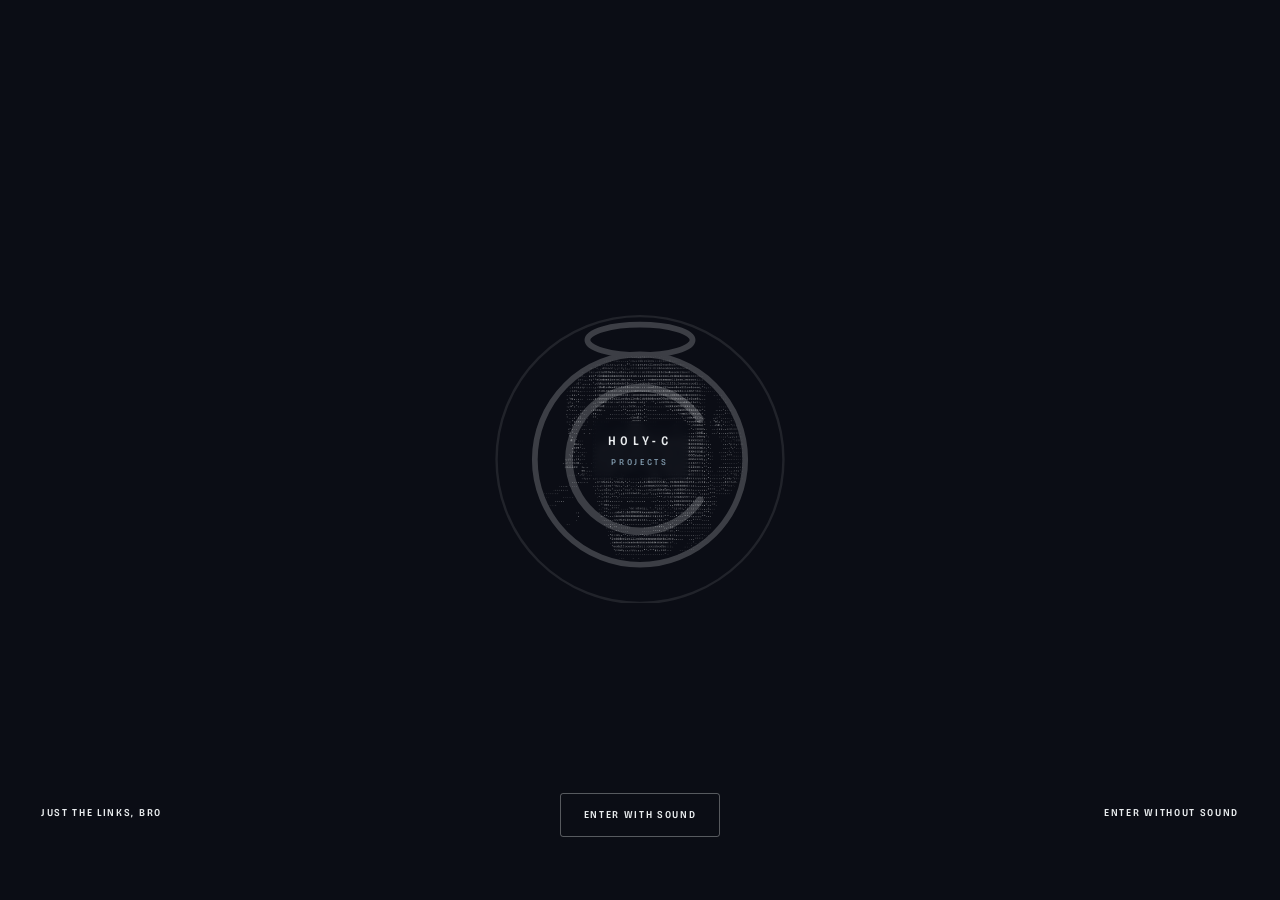
<file: index.html>
<!DOCTYPE html>
<html lang="en">
<head>
  <meta charset="utf-8">
  <meta name="viewport" content="width=device-width, initial-scale=1, viewport-fit=cover">
  <title>Holy-C — Free software and fan games</title>
  <meta name="description" content="Holy-C is the home of GigaChud's projects: free desktop and mobile applications and fan games, all open on GitHub. No accounts, no telemetry.">
  <meta name="theme-color" content="#10131d">
  <meta property="og:title" content="Holy-C — Free software and fan games">
  <meta property="og:description" content="Free applications and fan games, presented as an explorable map. Everything is on GitHub.">
  <meta property="og:type" content="website">
  <meta property="og:url" content="https://holy-c.men/">
  <meta property="og:image" content="https://holy-c.men/assets/og.png">
  <meta name="twitter:card" content="summary_large_image">
  <link rel="icon" href="favicon.svg" type="image/svg+xml">
  <link rel="preload" href="data/projects.json" as="fetch" crossorigin>
  <link rel="preload" href="assets/fonts/bricolage-grotesque-latin.woff2" as="font" type="font/woff2" crossorigin>
  <link rel="preload" href="assets/fonts/inter-latin.woff2" as="font" type="font/woff2" crossorigin>
  <link rel="stylesheet" href="css/style.css?v=8">
</head>
<body>

<svg width="0" height="0" style="position:absolute" aria-hidden="true">
  <symbol id="mark" viewBox="0 0 64 64">
    <circle cx="32" cy="34" r="22" fill="none" stroke="currentColor" stroke-width="1.2"/>
    <path d="M44.5 25.5A15 15 0 1 0 44.5 42.5" fill="none" stroke="currentColor" stroke-width="1.6" stroke-linecap="round"/>
    <ellipse cx="32" cy="9" rx="11" ry="3.2" fill="none" stroke="currentColor" stroke-width="1.2"/>
    <circle cx="32" cy="34" r="30" fill="none" stroke="currentColor" stroke-width=".5" opacity=".45"/>
  </symbol>
  <symbol id="i-arrow" viewBox="0 0 16 16"><path d="M3 8h9M8.5 4.5 12 8l-3.5 3.5" fill="none" stroke="currentColor" stroke-width="1.3" stroke-linecap="round" stroke-linejoin="round"/></symbol>
  <symbol id="i-ext" viewBox="0 0 16 16"><path d="M5 3h8v8M13 3 3 13" fill="none" stroke="currentColor" stroke-width="1.3" stroke-linecap="round" stroke-linejoin="round"/></symbol>
  <symbol id="i-close" viewBox="0 0 16 16"><path d="M3 3l10 10M13 3 3 13" fill="none" stroke="currentColor" stroke-width="1.3" stroke-linecap="round"/></symbol>
  <symbol id="i-grid" viewBox="0 0 16 16"><g fill="none" stroke="currentColor" stroke-width="1.3"><rect x="2" y="2" width="5" height="5" rx="1"/><rect x="9" y="2" width="5" height="5" rx="1"/><rect x="2" y="9" width="5" height="5" rx="1"/><rect x="9" y="9" width="5" height="5" rx="1"/></g></symbol>
  <symbol id="i-github" viewBox="0 0 16 16"><path fill="currentColor" d="M8 .2a8 8 0 0 0-2.5 15.6c.4 0 .5-.2.5-.4v-1.5c-2.2.5-2.7-1-2.7-1-.4-.9-.9-1.2-.9-1.2-.7-.5.1-.5.1-.5.8.1 1.2.8 1.2.8.7 1.3 1.9.9 2.3.7.1-.5.3-.9.5-1.1-1.8-.2-3.6-.9-3.6-4 0-.9.3-1.6.8-2.1-.1-.2-.4-1 .1-2.1 0 0 .7-.2 2.2.8a7.6 7.6 0 0 1 4 0c1.5-1 2.2-.8 2.2-.8.4 1.1.2 1.9.1 2.1.5.6.8 1.3.8 2.1 0 3.1-1.9 3.7-3.7 3.9.3.3.6.8.6 1.5v2.2c0 .2.1.5.6.4A8 8 0 0 0 8 .2z"/></symbol>
</svg>

<!-- ===== INTRO ===== -->
<div class="intro" id="intro">
  <div class="intro__mark">
    <img class="intro__portrait" src="assets/intro/portrait.webp" alt="" width="720" height="720" decoding="async">
    <svg class="intro__logo" aria-hidden="true"><use href="#mark"/></svg>
    <div class="intro__name"><span>HOLY-C</span><small>PROJECTS</small></div>
  </div>
  <div class="intro__actions">
    <button class="btn btn--outline" id="enterSound" type="button"><span class="btn__text"><span>Enter with sound</span><span>Enter with sound</span></span></button>
    <button class="textlink textlink--small" id="enterMute" type="button">Enter without sound</button>
    <a class="textlink textlink--small intro__links" href="/links/">Just the links, bro</a>
  </div>
</div>

<!-- ===== WEBGL BACKGROUND ===== -->
<canvas id="gl" class="gl" aria-hidden="true"></canvas>

<!-- ===== NAV ===== -->
<header class="nav" id="nav">
  <a class="nav__brand" href="#" data-nav="map" aria-label="Holy-C, back to the map">
    <svg class="nav__logo" aria-hidden="true"><use href="#mark"/></svg>
    <span class="nav__word">HOLY<em>-C</em></span>
  </a>
  <nav class="nav__links" aria-label="Main">
    <a href="#" data-nav="map" class="is-active">Projects</a>
    <a href="#" data-nav="about">About</a>
    <a href="#" data-nav="contact">Contact</a>
    <a href="/links/">Just the links, bro</a>
  </nav>
  <button class="nav__sound" id="soundToggle" type="button" aria-pressed="false" aria-label="Toggle sound">
    <span class="nav__soundlabel">Sound</span>
    <span class="nav__soundstate"><b>off</b><i>on</i></span>
    <span class="nav__bars" aria-hidden="true"><i></i><i></i><i></i><i></i></span>
  </button>
  <button class="nav__burger" id="burger" type="button" aria-label="Menu"><span></span><span></span></button>
</header>

<!-- ===== MAP ===== -->
<main class="stage" id="stage" aria-label="Project map">
  <div class="world" id="world">
    <svg class="world__lines" id="lines" aria-hidden="true"></svg>
    <div id="regions"></div>
    <div id="markers"></div>
  </div>

  <div class="hero" id="hero">
    <p class="hero__kicker"><span>Holy-C</span><span class="hero__sep"></span><span class="hero__long" id="heroLong">Projects, open on GitHub</span><span class="hero__short" id="heroShort">Projects</span></p>
    <h1 class="hero__title">
      <span class="line"><span>Never wrote a line of code</span></span>
      <span class="line"><span>in my life, and never will.</span></span>
      <span class="line"><span><em>Divine vibetellect.</em></span></span>
    </h1>
  </div>

  <div class="beacons" id="beacons"></div>

  <button class="explore" id="exploreBtn" type="button">
    <span class="explore__icon"><svg aria-hidden="true"><use href="#i-grid"/></svg></span>
    <span class="explore__text"><small>Index</small><span>Explore the work</span></span>
    <span class="explore__count" id="exploreCount"></span>
  </button>

  <p class="hint" id="hint"><span class="hint--desktop">Drag or scroll to navigate.<br>Click a project to explore.</span><span class="hint--touch">Drag to navigate.<br>Tap a project to explore.</span></p>
</main>

<!-- ===== PROJECT PANEL ===== -->
<aside class="panel" id="panel" aria-hidden="true" role="dialog" aria-labelledby="panelTitle">
  <div class="panel__scroll">
    <header class="panel__head">
      <span class="tag" id="panelTag"></span>
      <button class="iconbtn" id="panelClose" type="button" aria-label="Close"><svg aria-hidden="true"><use href="#i-close"/></svg></button>
    </header>
    <div class="panel__ident">
      <img class="panel__logo" id="panelLogo" alt="" width="56" height="56">
      <div>
        <h2 class="panel__title" id="panelTitle"></h2>
        <p class="panel__meta" id="panelMeta"></p>
      </div>
    </div>
    <p class="panel__tagline" id="panelTagline"></p>
    <figure class="panel__shot" id="panelShot"></figure>
    <p class="panel__desc" id="panelDesc"></p>
    <ul class="facts" id="panelFacts"></ul>
    <div class="panel__actions" id="panelActions"></div>
    <footer class="panel__nav">
      <button class="textlink textlink--small" id="panelPrev" type="button">← Previous</button>
      <span class="panel__count" id="panelCount"></span>
      <button class="textlink textlink--small" id="panelNext" type="button">Next →</button>
    </footer>
  </div>
</aside>

<!-- ===== INDEX SHEET ===== -->
<section class="sheet" id="sheetIndex" aria-hidden="true">
  <div class="sheet__inner">
    <header class="sheet__head">
      <p class="sheet__kicker">Index — <span id="indexCount"></span> projects</p>
      <button class="iconbtn" data-close type="button" aria-label="Close"><svg aria-hidden="true"><use href="#i-close"/></svg></button>
    </header>
    <div class="index" id="indexList"></div>
  </div>
</section>

<!-- ===== ABOUT SHEET ===== -->
<section class="sheet" id="sheetAbout" aria-hidden="true">
  <div class="sheet__inner sheet__inner--narrow">
    <header class="sheet__head">
      <p class="sheet__kicker">About</p>
      <button class="iconbtn" data-close type="button" aria-label="Close"><svg aria-hidden="true"><use href="#i-close"/></svg></button>
    </header>
    <div class="about">
      <img class="about__avatar" src="assets/projects/avatar.jpg" alt="GigaChud's avatar" width="96" height="96">
      <h2 class="about__title">Holy-C is where GigaChud's projects live.</h2>
      <p id="aboutIntro"></p>
      <p>The common thread: tools that do one thing properly, explain what they are about to do, and never touch your files behind your back. The games are love letters to the classics: the old World of Twelve, and now a Paper Mario storybook.</p>
      <blockquote>“Never wrote a line of code in my life and never will. Divine vibetellect.”<cite>— GigaChud, GitHub bio</cite></blockquote>
      <dl class="about__facts" id="aboutFacts"></dl>
      <p class="about__legal" id="aboutLegal"></p>
    </div>
  </div>
</section>

<!-- ===== CONTACT SHEET ===== -->
<section class="sheet" id="sheetContact" aria-hidden="true">
  <div class="sheet__inner sheet__inner--narrow">
    <header class="sheet__head">
      <p class="sheet__kicker">Contact</p>
      <button class="iconbtn" data-close type="button" aria-label="Close"><svg aria-hidden="true"><use href="#i-close"/></svg></button>
    </header>
    <div class="contact">
      <h2 class="about__title">Found a bug, have an idea, want to translate?</h2>
      <p>The quickest way is an issue on the project's repository. For the games, the Discord is where players and testers hang out.</p>
      <ul class="contact__links" id="contactLinks">
        <li><a class="biglink" href="https://github.com/BigFatDeuce" target="_blank" rel="noopener"><span>GitHub</span><small>github.com/BigFatDeuce</small><svg aria-hidden="true"><use href="#i-ext"/></svg></a></li>
        <li><a class="biglink" href="https://discord.gg/N8f62M2eaK" target="_blank" rel="noopener"><span>Discord</span><small>Retro games community</small><svg aria-hidden="true"><use href="#i-ext"/></svg></a></li>
      </ul>
    </div>
  </div>
</section>

<!-- ===== MOBILE MENU ===== -->
<div class="menu" id="menu" aria-hidden="true">
  <a href="#" data-nav="map">Projects</a>
  <a href="#" data-nav="about">About</a>
  <a href="#" data-nav="contact">Contact</a>
  <a href="/links/">Just the links</a>
  <a href="https://github.com/BigFatDeuce" target="_blank" rel="noopener">GitHub ↗</a>
</div>

<div class="grain" aria-hidden="true"></div>
<div class="vignette" aria-hidden="true"></div>

<script src="js/world.js?v=8"></script>
<script src="js/main.js?v=8"></script>
</body>
</html>
</file>
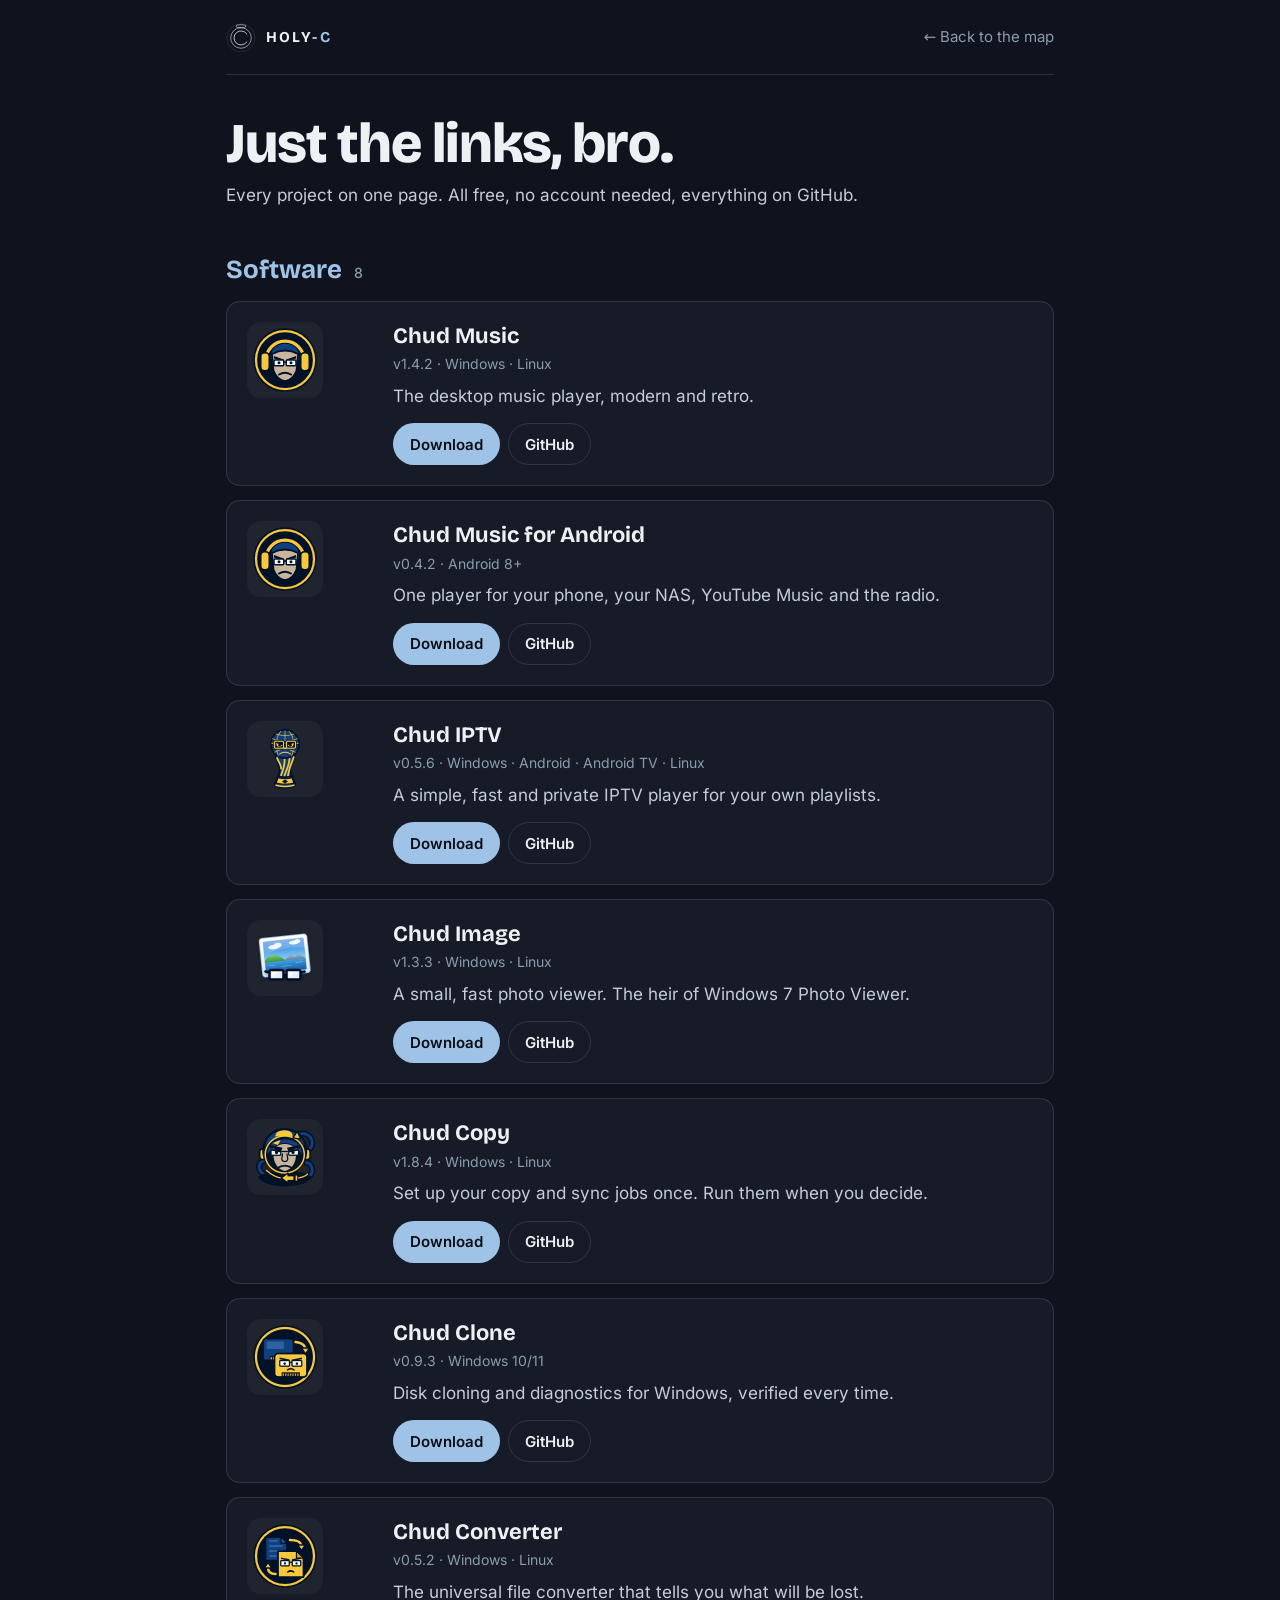
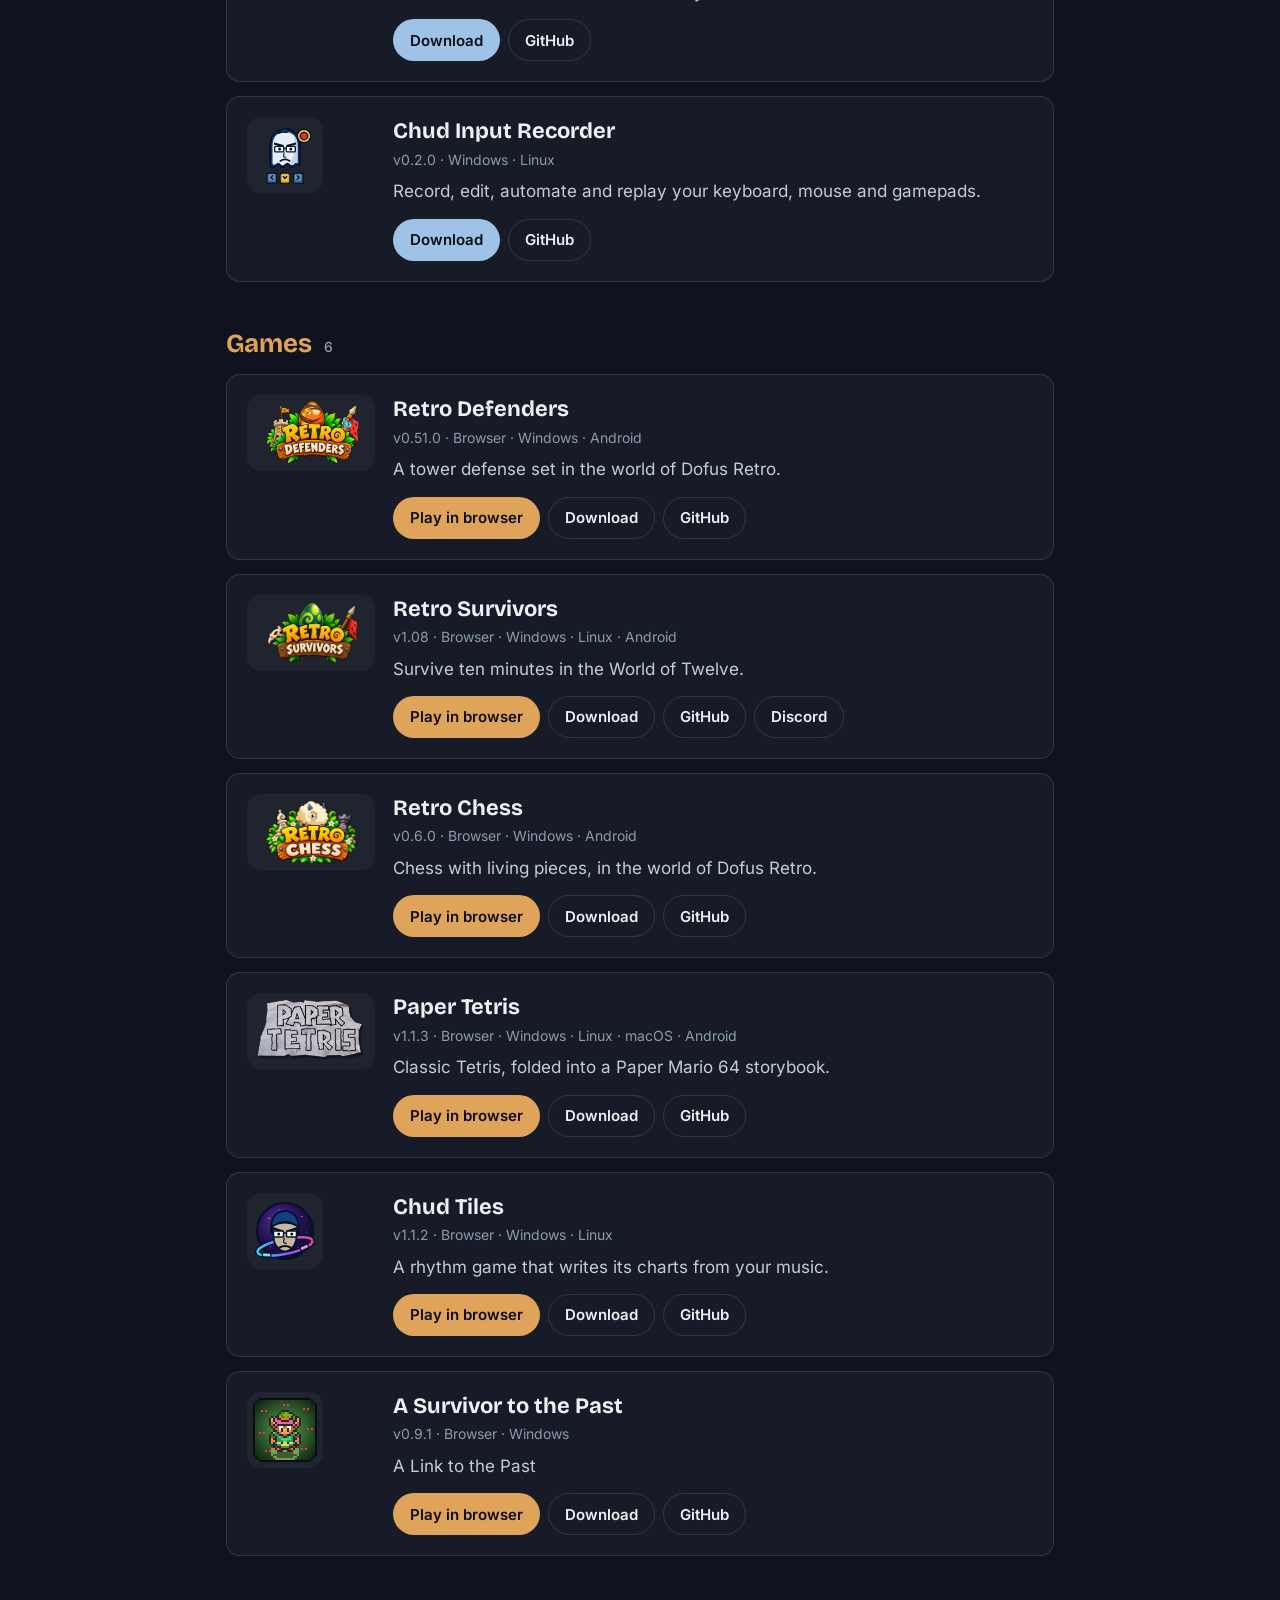
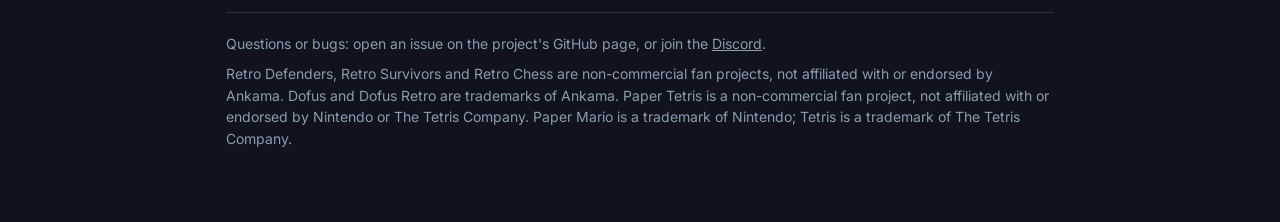
<file: links/index.html>
<!DOCTYPE html>
<html lang="en">
<head>
  <meta charset="utf-8">
  <meta name="viewport" content="width=device-width, initial-scale=1, viewport-fit=cover">
  <title>Just the links — Holy-C</title>
  <meta name="description" content="Every Holy-C project on one plain page: free apps and fan games, with download, play and GitHub links.">
  <meta name="theme-color" content="#10131d">
  <meta property="og:title" content="Just the links — Holy-C">
  <meta property="og:description" content="Every Holy-C project on one plain page, with download, play and GitHub links.">
  <meta property="og:url" content="https://holy-c.men/links/">
  <meta property="og:image" content="https://holy-c.men/assets/og.png">
  <link rel="canonical" href="https://holy-c.men/links/">
  <link rel="icon" href="/favicon.svg" type="image/svg+xml">
  <link rel="preload" href="/assets/fonts/inter-latin.woff2" as="font" type="font/woff2" crossorigin>
  <link rel="stylesheet" href="/links/links.css?v=1">
</head>
<body>
  <svg width="0" height="0" style="position:absolute" aria-hidden="true">
    <symbol id="mark" viewBox="0 0 64 64">
      <circle cx="32" cy="34" r="22" fill="none" stroke="currentColor" stroke-width="1.2"/>
      <path d="M44.5 25.5A15 15 0 1 0 44.5 42.5" fill="none" stroke="currentColor" stroke-width="1.6" stroke-linecap="round"/>
      <ellipse cx="32" cy="9" rx="11" ry="3.2" fill="none" stroke="currentColor" stroke-width="1.2"/>
      <circle cx="32" cy="34" r="30" fill="none" stroke="currentColor" stroke-width=".5" opacity=".45"/>
    </symbol>
  </svg>

  <div class="wrap">
    <header class="top">
      <a class="brand" href="/" aria-label="Holy-C home"><svg aria-hidden="true"><use href="#mark"/></svg><span>HOLY<em>-C</em></span></a>
      <a class="back" href="/">← Back to the map</a>
    </header>

    <main>
      <h1>Just the links, bro.</h1>
      <p class="lead">Every project on one page. All free, no account needed, everything on GitHub.</p>
      <div id="list"><p class="msg">Loading…</p></div>
      <noscript><p class="msg">This list needs JavaScript. Everything is also on <a href="https://github.com/BigFatDeuce">github.com/BigFatDeuce</a>.</p></noscript>
    </main>

    <footer class="foot">
      <p>Questions or bugs: open an issue on the project's GitHub page, or join the <a href="https://discord.gg/N8f62M2eaK">Discord</a>.</p>
      <p id="legal"></p>
    </footer>
  </div>

  <script src="/links/links.js?v=1"></script>
</body>
</html>
</file>
<file: css/style.css>
/* ====================================================================
   Holy-C — explorable map portfolio
   ==================================================================== */
/* Self-hosted fonts (SIL OFL, see assets/fonts/OFL.txt): visitors never contact Google. */
@font-face { font-family: "Bricolage Grotesque"; font-style: normal; font-weight: 200 800; font-stretch: 75% 100%; font-display: swap; src: url("../assets/fonts/bricolage-grotesque-latin-ext.woff2") format("woff2"); unicode-range: U+0100-02BA, U+02BD-02C5, U+02C7-02CC, U+02CE-02D7, U+02DD-02FF, U+0304, U+0308, U+0329, U+1D00-1DBF, U+1E00-1E9F, U+1EF2-1EFF, U+2020, U+20A0-20AB, U+20AD-20C4, U+2113, U+2C60-2C7F, U+A720-A7FF; }
@font-face { font-family: "Bricolage Grotesque"; font-style: normal; font-weight: 200 800; font-stretch: 75% 100%; font-display: swap; src: url("../assets/fonts/bricolage-grotesque-latin.woff2") format("woff2"); unicode-range: U+0000-00FF, U+0131, U+0152-0153, U+02BB-02BC, U+02C6, U+02DA, U+02DC, U+0304, U+0308, U+0329, U+2000-206F, U+20AC, U+2122, U+2191, U+2193, U+2212, U+2215, U+FEFF, U+FFFD; }
@font-face { font-family: "Chakra Petch"; font-style: normal; font-weight: 700; font-display: swap; src: url("../assets/fonts/chakra-petch-700-latin-ext.woff2") format("woff2"); unicode-range: U+0100-02BA, U+02BD-02C5, U+02C7-02CC, U+02CE-02D7, U+02DD-02FF, U+0304, U+0308, U+0329, U+1D00-1DBF, U+1E00-1E9F, U+1EF2-1EFF, U+2020, U+20A0-20AB, U+20AD-20C4, U+2113, U+2C60-2C7F, U+A720-A7FF; }
@font-face { font-family: "Chakra Petch"; font-style: normal; font-weight: 700; font-display: swap; src: url("../assets/fonts/chakra-petch-700-latin.woff2") format("woff2"); unicode-range: U+0000-00FF, U+0131, U+0152-0153, U+02BB-02BC, U+02C6, U+02DA, U+02DC, U+0304, U+0308, U+0329, U+2000-206F, U+20AC, U+2122, U+2191, U+2193, U+2212, U+2215, U+FEFF, U+FFFD; }
@font-face { font-family: "Inter"; font-style: normal; font-weight: 400 600; font-display: swap; src: url("../assets/fonts/inter-latin-ext.woff2") format("woff2"); unicode-range: U+0100-02BA, U+02BD-02C5, U+02C7-02CC, U+02CE-02D7, U+02DD-02FF, U+0304, U+0308, U+0329, U+1D00-1DBF, U+1E00-1E9F, U+1EF2-1EFF, U+2020, U+20A0-20AB, U+20AD-20C4, U+2113, U+2C60-2C7F, U+A720-A7FF; }
@font-face { font-family: "Inter"; font-style: normal; font-weight: 400 600; font-display: swap; src: url("../assets/fonts/inter-latin.woff2") format("woff2"); unicode-range: U+0000-00FF, U+0131, U+0152-0153, U+02BB-02BC, U+02C6, U+02DA, U+02DC, U+0304, U+0308, U+0329, U+2000-206F, U+20AC, U+2122, U+2191, U+2193, U+2212, U+2215, U+FEFF, U+FFFD; }

:root {
  --bg: #10131d;
  --bg-deep: #0b0d15;
  --ink: #e9ecee;
  --ink-dim: #b4c1cd;
  --muted: #7890a2;
  --line: rgba(233, 236, 238, 0.14);
  --line-strong: rgba(233, 236, 238, 0.34);
  --accent: #9fc3e6;
  --display: "Bricolage Grotesque", "Segoe UI", system-ui, sans-serif;
  --zone: "Chakra Petch", "Segoe UI", system-ui, sans-serif;
  --sans: "Inter", system-ui, -apple-system, "Segoe UI", sans-serif;
  --expo: cubic-bezier(0.16, 1, 0.3, 1);
  --gutter: clamp(16px, 3.2vw, 44px);
  --nav-h: 84px;
  --panel-w: min(520px, 100vw);
}

*, *::before, *::after { box-sizing: border-box; }
html, body { height: 100%; }
html { font-stretch: 84%; }
body {
  margin: 0;
  background: var(--bg);
  color: var(--ink);
  font-family: var(--sans);
  font-size: 15px;
  line-height: 1.55;
  -webkit-font-smoothing: antialiased;
  overflow: hidden;
  overscroll-behavior: none;
}
body.no-gl { background: radial-gradient(ellipse at 50% 45%, #1b3556 0%, #10131d 60%, #0b0d15 100%); }
a { color: inherit; }
button { font: inherit; color: inherit; background: none; border: 0; padding: 0; cursor: pointer; }
img { display: block; max-width: 100%; }
svg { display: block; }
[hidden] { display: none !important; }
::selection { background: rgba(233, 236, 238, 0.2); }

/* Small uppercase labels: all in the display face */
.tag, .textlink--small, .nav__links a, .nav__sound, .nav__word, .hero__kicker, .hint, .sheet__kicker,
.panel__meta, .facts li, .index__group h3, .index__item small, .index__item span, .btn,
.region small, .bridge-sign small, .beacon small, .explore small, .about__facts dt, .biglink small,
.about blockquote cite, .intro__name {
  font-family: var(--display);
  font-size: 10.5px;
  font-weight: 600;
  letter-spacing: 0.16em;
  text-transform: uppercase;
}

/* ---------- Canvas + overlays ---------- */
.gl { position: fixed; inset: 0; width: 100%; height: 100%; z-index: 0; }
.grain {
  position: fixed; inset: -50%; z-index: 60; pointer-events: none;
  background-image: var(--grain-img);
  background-size: 256px 256px;
  opacity: 0.11;
  mix-blend-mode: overlay;
  animation: grain 0.6s steps(3) infinite;
}
@keyframes grain {
  0% { transform: translate(0, 0); }
  33% { transform: translate(-6%, 4%); }
  66% { transform: translate(5%, -7%); }
  100% { transform: translate(-2%, 2%); }
}
.vignette {
  position: fixed; inset: 0; z-index: 59; pointer-events: none;
  background: radial-gradient(ellipse at center, transparent 45%, rgba(8, 10, 16, 0.55) 100%);
}

/* ---------- Intro ---------- */
.intro {
  position: fixed; inset: 0; z-index: 100;
  background: var(--bg-deep);
  display: grid; place-items: center;
  transition: opacity 1.2s ease, visibility 1.2s;
}
.intro.is-leaving { opacity: 0; visibility: hidden; }
.intro__mark { position: relative; display: grid; place-items: center; }
/* portrait sits inside the logo's main circle (r=22 of the 64-unit viewBox, centred at 32,34) */
.intro__portrait {
  position: absolute; left: 15.625%; top: 18.75%; width: 68.75%; height: 68.75%;
  border-radius: 50%; object-fit: cover; pointer-events: none;
  opacity: 0.85; animation: portrait-in 2.4s ease 0.3s backwards;
}
@keyframes portrait-in { from { opacity: 0; } }
.intro__logo {
  width: clamp(220px, 34vmin, 360px); height: auto; aspect-ratio: 1;
  color: var(--ink); opacity: 0.22;
  animation: breathe 6s ease-in-out infinite;
}
@keyframes breathe { 0%, 100% { opacity: 0.16; transform: scale(0.98); } 50% { opacity: 0.3; transform: scale(1); } }
.intro__name {
  position: absolute; display: grid; place-items: center; gap: 4px; font-size: 13px; letter-spacing: 0.34em;
  padding: 10px 16px 9px; border-radius: 4px;
  background: rgba(11, 13, 21, 0.72); backdrop-filter: blur(3px); -webkit-backdrop-filter: blur(3px);
}
.intro__name small { font-size: 9px; letter-spacing: 0.3em; color: var(--muted); }
.intro__actions {
  position: absolute; left: 0; right: 0; bottom: clamp(32px, 7vh, 72px);
  display: flex; flex-direction: column; align-items: center; gap: 18px;
  padding: 0 var(--gutter);
}
.intro__actions .textlink--small { position: absolute; right: var(--gutter); bottom: 12px; }
.intro__actions .intro__links { right: auto; left: var(--gutter); text-decoration: none; }
@media (max-width: 640px) { .intro__actions .textlink--small { position: static; } }

/* ---------- Buttons ---------- */
.btn {
  position: relative; display: inline-flex; align-items: center; gap: 12px;
  height: 44px; padding: 0 24px;
  color: var(--ink); white-space: nowrap; text-decoration: none;
  border-radius: 3px; isolation: isolate;
}
.btn--outline::before {
  content: ""; position: absolute; inset: 0; border-radius: 3px;
  border: 1px solid var(--line-strong);
  transition: border-color 0.4s ease;
}
.btn--outline::after {
  content: ""; position: absolute; inset: 0; border-radius: 3px; z-index: -1;
  background: var(--ink);
  clip-path: inset(0 100% 0 0);
  transition: clip-path 0.8s var(--expo);
}
.btn--outline:hover::after { clip-path: inset(0 0 0 0); }
.btn--outline:hover, .btn--outline:hover .btn__icon { color: var(--bg-deep); }
.btn__text { position: relative; display: inline-block; overflow: hidden; height: 1.2em; line-height: 1.2; }
.btn__text span { display: block; transition: transform 0.8s var(--expo), opacity 0.8s var(--expo); }
.btn__text span:last-child { position: absolute; left: 0; top: 0; transform: translateY(120%); opacity: 0; }
.btn:hover .btn__text span:first-child { transform: translateY(-120%); opacity: 0; }
.btn:hover .btn__text span:last-child { transform: translateY(0); opacity: 1; }
.btn svg { width: 12px; height: 12px; }
.btn__icon { width: 14px !important; height: 14px !important; color: var(--muted); margin-left: -4px; transition: color 0.3s; }

.textlink { position: relative; display: inline-block; padding-bottom: 5px; color: var(--ink); }
.textlink--small { padding-bottom: 4px; }
.textlink::after {
  content: ""; position: absolute; left: 0; bottom: 0; height: 1px; width: 100%;
  background: currentColor; transform: scaleX(0); transform-origin: right;
  transition: transform 0.6s var(--expo);
}
.textlink:hover::after { transform: scaleX(1); transform-origin: left; }

.iconbtn {
  width: 40px; height: 40px; border-radius: 50%; display: grid; place-items: center;
  border: 1px solid var(--line); color: var(--ink-dim);
  transition: border-color 0.3s, color 0.3s, transform 0.6s var(--expo);
}
.iconbtn svg { width: 14px; height: 14px; }
.iconbtn:hover { border-color: var(--line-strong); color: var(--ink); transform: rotate(90deg); }

/* ---------- Nav ---------- */
.nav {
  position: fixed; top: 0; left: 0; right: 0; z-index: 50;
  height: var(--nav-h); padding: 0 var(--gutter);
  display: grid; grid-template-columns: 1fr auto 1fr; align-items: center;
  opacity: 0; transform: translateY(-8px);
  transition: opacity 1s ease 0.3s, transform 1s var(--expo) 0.3s;
}
body.is-entered .nav { opacity: 1; transform: none; }
.nav__brand { display: inline-flex; align-items: center; gap: 12px; text-decoration: none; justify-self: start; }
.nav__logo { width: 30px; height: 30px; color: var(--ink); }
.nav__word { font-size: 12px; letter-spacing: 0.28em; font-weight: 700; }
.nav__word em { font-style: normal; color: var(--muted); }
.nav__links { display: flex; gap: clamp(22px, 3vw, 40px); }
.nav__links a { position: relative; text-decoration: none; color: var(--muted); transition: color 0.3s; padding: 6px 0; font-size: 11px; }
.nav__links a:hover, .nav__links a.is-active { color: var(--ink); }
.nav__links a::after {
  content: ""; position: absolute; left: 50%; bottom: -2px; width: 4px; height: 4px; border-radius: 50%;
  background: var(--ink); transform: translateX(-50%) scale(0); transition: transform 0.5s var(--expo);
}
.nav__links a.is-active::after { transform: translateX(-50%) scale(1); }
.nav__sound { justify-self: end; display: inline-flex; align-items: center; gap: 10px; color: var(--muted); }
.nav__soundstate { position: relative; display: inline-block; width: 2.4em; height: 1.2em; overflow: hidden; color: var(--ink); }
.nav__soundstate b, .nav__soundstate i { position: absolute; left: 0; top: 0; font-style: normal; font-weight: 600; transition: transform 0.6s var(--expo), opacity 0.6s; }
.nav__soundstate i { transform: translateY(120%); opacity: 0; }
.nav__sound[aria-pressed="true"] .nav__soundstate b { transform: translateY(-120%); opacity: 0; }
.nav__sound[aria-pressed="true"] .nav__soundstate i { transform: none; opacity: 1; }
.nav__bars { display: inline-flex; align-items: flex-end; gap: 2px; height: 12px; }
.nav__bars i { width: 1.5px; height: 3px; background: var(--ink); opacity: 0.5; }
.nav__sound[aria-pressed="true"] .nav__bars i { animation: bars 1.1s ease-in-out infinite; }
.nav__sound[aria-pressed="true"] .nav__bars i:nth-child(2) { animation-delay: -0.3s; }
.nav__sound[aria-pressed="true"] .nav__bars i:nth-child(3) { animation-delay: -0.6s; }
.nav__sound[aria-pressed="true"] .nav__bars i:nth-child(4) { animation-delay: -0.9s; }
@keyframes bars { 0%, 100% { height: 3px; } 50% { height: 12px; } }
.nav__burger { display: none; justify-self: end; width: 40px; height: 40px; flex-direction: column; align-items: center; justify-content: center; gap: 5px; }
.nav__burger span { width: 18px; height: 1.5px; background: var(--ink); transition: transform 0.5s var(--expo); }
body.menu-open .nav__burger span:first-child { transform: translateY(3px) rotate(45deg); }
body.menu-open .nav__burger span:last-child { transform: translateY(-3px) rotate(-45deg); }

.menu {
  position: fixed; inset: 0; z-index: 45; display: grid; align-content: center; gap: 22px; padding: var(--gutter);
  background: rgba(11, 13, 21, 0.94); backdrop-filter: blur(12px);
  opacity: 0; visibility: hidden; transition: opacity 0.6s, visibility 0.6s;
}
.menu a { font-family: var(--display); font-weight: 700; font-size: clamp(38px, 11vw, 60px); line-height: 1; text-decoration: none; letter-spacing: -0.02em; }
body.menu-open .menu { opacity: 1; visibility: visible; }

/* ---------- Stage / world ---------- */
.stage {
  position: fixed; inset: 0; z-index: 10;
  cursor: grab; touch-action: none; user-select: none; -webkit-user-select: none;
  overflow: hidden; overflow: clip;
}
.stage.is-dragging { cursor: grabbing; }
.world {
  position: absolute; left: 0; top: 0; width: 3600px; height: 2200px;
  transform-origin: 0 0; --inv: 1;
  will-change: transform;
}
.world__lines { position: absolute; inset: 0; width: 100%; height: 100%; overflow: visible; }

/* region areas */
.world__lines .area {
  fill: color-mix(in srgb, var(--accent) 5%, transparent);
  stroke: var(--accent); stroke-opacity: 0.32; stroke-width: 1.2; stroke-dasharray: 3 9;
  opacity: 0; transition: opacity 2s ease 0.6s;
}
body.is-entered .world__lines .area { opacity: 1; }

/* links inside a region */
.world__lines .link {
  fill: none; stroke: var(--accent); stroke-opacity: 0.38; stroke-width: 1.3; stroke-dasharray: 3 7;
  stroke-dashoffset: 1600; transition: stroke-dashoffset 3s ease 0.6s, stroke-opacity 0.4s;
}
body.is-entered .world__lines .link { stroke-dashoffset: 0; }
.world__lines .link.is-lit { stroke-opacity: 0.9; stroke-dasharray: none; stroke-width: 1.6; }

/* bridge between regions */
.world__lines .bridge {
  fill: none; stroke-width: 2.6; stroke-linecap: round; stroke-dasharray: 10 14;
  opacity: 0; transition: opacity 1.6s ease 1.2s;
  animation: flow 1.6s linear infinite;
}
.world__lines .bridge__glow { fill: none; stroke-width: 14; stroke-linecap: round; opacity: 0; filter: blur(8px); transition: opacity 1.6s ease 1.2s; }
body.is-entered .world__lines .bridge { opacity: 0.95; }
body.is-entered .world__lines .bridge__glow { opacity: 0.28; }
@keyframes flow { to { stroke-dashoffset: -48; } }

.bridge-sign {
  position: absolute; transform: translate(-50%, -50%) scale(var(--inv));
  display: grid; justify-items: center; gap: 6px;
  padding: 14px 22px 13px; border-radius: 999px;
  background: rgba(12, 15, 24, 0.78); backdrop-filter: blur(8px); -webkit-backdrop-filter: blur(8px);
  border: 1px solid color-mix(in srgb, var(--accent) 65%, transparent);
  box-shadow: 0 0 0 6px color-mix(in srgb, var(--accent) 10%, transparent), 0 0 40px color-mix(in srgb, var(--accent) 28%, transparent);
  color: var(--ink); white-space: nowrap;
  opacity: 0; transition: opacity 1s ease 1.6s, border-color 0.5s, box-shadow 0.5s, transform 0.6s var(--expo);
}
body.is-entered .bridge-sign { opacity: 1; }
.bridge-sign small { color: var(--accent); font-size: 9.5px; }
.bridge-sign span { font-family: var(--display); font-weight: 700; font-size: 22px; letter-spacing: -0.01em; line-height: 1; }
.bridge-sign b { display: inline-block; color: var(--accent); transition: transform 0.6s var(--expo); }
.bridge-sign:hover { transform: translate(-50%, -50%) scale(calc(var(--inv) * 1.06)); }
.bridge-sign:hover b { transform: translateX(5px); }
.bridge-sign.is-back:hover b { transform: translateX(-5px); }

/* region titles */
.region {
  position: absolute; transform: translate(0, -100%); transform-origin: 0 100%;
  display: grid; justify-items: start; gap: 12px;
  opacity: 0; transition: opacity 1.6s ease 0.8s;
}
body.is-entered .region { opacity: 1; }
body.hero-over .region { opacity: 0; transition-delay: 0s; }
.region small { color: var(--accent); }
.region span {
  position: relative; display: inline-block;
  font-family: var(--zone); font-weight: 700; font-stretch: normal; text-transform: uppercase;
  font-size: 84px; line-height: 0.9; letter-spacing: 0.01em;
  color: color-mix(in srgb, var(--accent) 70%, transparent);
  text-shadow: 0 0 40px color-mix(in srgb, var(--accent) 25%, transparent);
  transition: color 0.6s ease;
}
.region:hover span { color: var(--accent); }

/* broadcast glitch: torn slices, RGB split, corrupted blocks (bursts triggered from main.js) */
.region span::before, .region span::after {
  content: attr(data-text); position: absolute; inset: 0; pointer-events: none;
  opacity: 0; text-shadow: none; mix-blend-mode: screen;
}
.region span::before { color: #ff2f6d; }
.region span::after  { color: #2fe6ff; }
.region span i {
  position: absolute; inset: 0; pointer-events: none; opacity: 0;
  background:
    linear-gradient(var(--accent), var(--accent)) 12% 30% / 18% 9% no-repeat,
    linear-gradient(#fff, #fff) 64% 72% / 9% 6% no-repeat,
    linear-gradient(var(--accent), var(--accent)) 82% 18% / 12% 5% no-repeat,
    repeating-linear-gradient(0deg, rgba(255,255,255,0.08) 0 1px, transparent 1px 3px);
  mix-blend-mode: screen;
}
.region.is-glitch span { animation: glitch-main 0.46s steps(1, end) both; }
.region.is-glitch span::before { animation: glitch-r 0.46s steps(1, end) both; }
.region.is-glitch span::after  { animation: glitch-c 0.46s steps(1, end) both; }
.region.is-glitch span i { animation: glitch-blocks 0.46s steps(1, end) both; }
@keyframes glitch-main {
  0%   { transform: translate(0); clip-path: inset(0 0 0 0); }
  10%  { transform: translate(-6px, 0) skewX(-8deg); clip-path: inset(8% 0 52% 0); }
  20%  { transform: translate(9px, 0); clip-path: inset(46% 0 12% 0); }
  32%  { transform: translate(-3px, 1px); clip-path: inset(0 0 0 0); }
  44%  { transform: translate(14px, 0) skewX(6deg); clip-path: inset(62% 0 4% 0); }
  56%  { transform: translate(-10px, 0); clip-path: inset(22% 0 40% 0); }
  70%  { transform: translate(2px, 0); clip-path: inset(0 0 0 0); }
  84%  { transform: translate(-4px, 0); clip-path: inset(70% 0 0 0); }
  100% { transform: translate(0); clip-path: inset(0 0 0 0); }
}
@keyframes glitch-r {
  0%   { opacity: 0.9; transform: translate(-5px, 0); clip-path: inset(0 0 66% 0); }
  16%  { transform: translate(12px, 0); clip-path: inset(30% 0 38% 0); }
  34%  { transform: translate(-16px, 0); clip-path: inset(70% 0 6% 0); }
  52%  { transform: translate(6px, -1px); clip-path: inset(12% 0 70% 0); }
  70%  { transform: translate(-8px, 0); clip-path: inset(48% 0 24% 0); }
  88%  { transform: translate(3px, 0); clip-path: inset(0 0 0 0); }
  100% { opacity: 0; transform: translate(0); }
}
@keyframes glitch-c {
  0%   { opacity: 0.9; transform: translate(6px, 0); clip-path: inset(56% 0 10% 0); }
  18%  { transform: translate(-14px, 0); clip-path: inset(4% 0 72% 0); }
  36%  { transform: translate(10px, 1px); clip-path: inset(38% 0 34% 0); }
  54%  { transform: translate(-6px, 0); clip-path: inset(76% 0 2% 0); }
  72%  { transform: translate(9px, 0); clip-path: inset(18% 0 56% 0); }
  90%  { transform: translate(-2px, 0); clip-path: inset(0 0 0 0); }
  100% { opacity: 0; transform: translate(0); }
}
@keyframes glitch-blocks {
  0%   { opacity: 0; }
  12%  { opacity: 0.55; transform: translate(10px, 0); }
  30%  { opacity: 0; }
  48%  { opacity: 0.4; transform: translate(-18px, 4px) scaleX(1.4); }
  64%  { opacity: 0; }
  100% { opacity: 0; }
}

/* markers: just a dot and the project name */
.marker {
  position: absolute; left: 0; top: 0;
  transform: translate(-7px, -50%) scale(var(--inv)); transform-origin: 7px 50%;
  display: flex; align-items: center; gap: 14px;
  padding: 10px 12px 10px 0;
  color: var(--ink); text-align: left;
  opacity: 0; transition: opacity 0.9s ease;
}
body.is-entered .marker { opacity: 1; }
.marker__dot {
  position: relative; flex: none; width: 14px; height: 14px; border-radius: 50%;
  background: var(--accent); box-shadow: 0 0 18px color-mix(in srgb, var(--accent) 70%, transparent);
  color: var(--accent);
  transition: transform 0.6s var(--expo);
}
.marker__dot::before, .marker__dot::after {
  content: ""; position: absolute; inset: -14px; border-radius: 50%;
  border: 1px solid currentColor; opacity: 0;
  animation: ring 3.4s ease-out infinite;
}
.marker__dot::after { animation-delay: -1.7s; }
@keyframes ring { 0% { transform: scale(0.25); opacity: 0.6; } 100% { transform: scale(1.2); opacity: 0; } }
.marker__name {
  display: inline-block;
  font-family: var(--display); font-weight: 700; font-size: 21px; line-height: 1; letter-spacing: -0.01em; white-space: nowrap;
  color: var(--ink-dim);
  transform-origin: 0 50%;
  transition: transform 0.9s var(--expo), color 0.4s ease, opacity 0.5s ease, text-shadow 0.5s ease;
}
.marker:hover .marker__name, .marker:focus-visible .marker__name { color: var(--ink); transform: scale(1.08); }
.marker:hover .marker__dot { transform: scale(1.25); }
.marker.is-active .marker__name { color: var(--ink); transform: scale(1.75); text-shadow: 0 0 30px color-mix(in srgb, var(--accent) 45%, transparent); }
.marker.is-active .marker__dot { transform: scale(1.4); }
.marker.is-active .marker__dot::before, .marker.is-active .marker__dot::after { animation-duration: 1.6s; }
.world.has-active .marker:not(.is-active) .marker__name { opacity: 0.4; }
.marker:focus-visible { outline: none; }
.marker--about { --accent: #e9ecee; }
.marker--about .marker__dot { background: transparent; border: 1.5px solid var(--ink); box-shadow: none; }
.marker--about .marker__name { font-size: 17px; color: var(--muted); }

/* Hero */
.hero {
  position: absolute; left: var(--gutter); top: calc(var(--nav-h) + 6vh);
  max-width: 720px; pointer-events: none;
  transition: opacity 0.8s ease;
}
.hero.is-faded { opacity: 0; }
.hero__kicker { display: flex; align-items: center; gap: 14px; margin: 0 0 24px; color: var(--muted); opacity: 0; transition: opacity 1s ease 0.6s; }
.hero__kicker span { white-space: nowrap; }
.hero__sep { width: 28px; height: 1px; background: var(--line-strong); }
.hero__short { display: none; }
body.is-entered .hero__kicker { opacity: 1; }
.hero__title {
  margin: 0; font-family: var(--display); font-weight: 700;
  font-size: clamp(26px, 2.9vw, 48px); line-height: 1.05; letter-spacing: -0.03em;
}
.hero__title em { font-style: normal; color: transparent; -webkit-text-stroke: 1.2px var(--ink-dim); }
.hero__title .line { display: block; white-space: nowrap; overflow: hidden; padding-bottom: 0.08em; margin-bottom: -0.08em; }
.hero__title .line > span { display: block; transform: translateY(110%); transition: transform 1.4s var(--expo); }
body.is-entered .hero__title .line:nth-child(1) > span { transform: none; transition-delay: 0.5s; }
body.is-entered .hero__title .line:nth-child(2) > span { transform: none; transition-delay: 0.62s; }
body.is-entered .hero__title .line:nth-child(3) > span { transform: none; transition-delay: 0.74s; }

/* Explore button */
.explore {
  position: absolute; left: var(--gutter); bottom: clamp(20px, 4vh, 40px);
  display: flex; align-items: center; gap: 16px;
  min-height: 68px; padding: 10px 14px 10px 10px; border-radius: 6px;
  background: rgba(233, 236, 238, 0.08);
  backdrop-filter: blur(14px); -webkit-backdrop-filter: blur(14px);
  border: 1px solid var(--line-strong);
  color: var(--ink); text-align: left;
  opacity: 0; transform: translateY(10px);
  transition: opacity 1s ease 1.1s, transform 1s var(--expo) 1.1s, background-color 0.5s, border-color 0.5s, color 0.5s;
}
body.is-entered .explore { opacity: 1; transform: none; }
.explore__icon {
  display: grid; place-items: center; width: 48px; height: 48px; border-radius: 4px;
  background: var(--ink); color: var(--bg-deep);
  transition: transform 0.7s var(--expo);
}
.explore__icon svg { width: 18px; height: 18px; }
.explore__text { display: grid; gap: 4px; }
.explore__text small { color: var(--muted); font-size: 9.5px; transition: color 0.5s; }
.explore__text span { font-family: var(--display); font-weight: 700; font-size: 20px; line-height: 1; letter-spacing: -0.01em; }
.explore__count {
  margin-left: 10px; padding: 6px 9px; border-radius: 999px; border: 1px solid var(--line-strong);
  font-family: var(--display); font-weight: 700; font-size: 12px; letter-spacing: 0.06em;
}
.explore:hover { background: var(--ink); color: var(--bg-deep); border-color: var(--ink); }
.explore:hover .explore__icon { background: var(--bg-deep); color: var(--ink); transform: rotate(90deg); }
.explore:hover .explore__text small { color: rgba(11, 13, 21, 0.6); }
.explore:hover .explore__count { border-color: rgba(11, 13, 21, 0.3); }

.hint {
  position: absolute; right: var(--gutter); bottom: clamp(20px, 4vh, 40px); margin: 0;
  text-align: right; color: var(--muted); line-height: 1.8; font-size: 9.5px;
  opacity: 0; transition: opacity 1s ease 1.3s;
}
body.is-entered .hint { opacity: 0.9; }
.hint--touch { display: none; }
@media (hover: none) and (pointer: coarse) { .hint--desktop { display: none; } .hint--touch { display: inline; } }

/* Edge beacons pointing to off-screen zones */
.beacons { position: absolute; inset: 0; pointer-events: none; }
.beacon {
  position: absolute; top: 50%;
  display: flex; align-items: center; gap: 12px;
  padding: 12px 18px; border-radius: 999px;
  background: rgba(12, 15, 24, 0.72); backdrop-filter: blur(8px); -webkit-backdrop-filter: blur(8px);
  border: 1px solid color-mix(in srgb, var(--accent) 60%, transparent);
  box-shadow: 0 0 36px color-mix(in srgb, var(--accent) 25%, transparent);
  color: var(--ink); pointer-events: none; opacity: 0;
  transition: opacity 0.5s ease, transform 0.6s var(--expo);
}
.beacon span { display: grid; gap: 3px; font-family: var(--display); font-weight: 700; font-size: 17px; line-height: 1; }
.beacon small { color: var(--accent); font-size: 9px; }
.beacon__arrow { width: 10px; height: 10px; border-top: 2px solid var(--accent); border-right: 2px solid var(--accent); }
.beacon.is-right { right: var(--gutter); top: auto; bottom: calc(clamp(20px, 4vh, 40px) + 64px); flex-direction: row-reverse; text-align: right; }
.beacon.is-right .beacon__arrow { transform: rotate(45deg); animation: nudge-r 1.6s ease-in-out infinite; }
.beacon.is-left { left: var(--gutter); top: auto; bottom: calc(clamp(20px, 4vh, 40px) + 88px); }
.beacon.is-left .beacon__arrow { transform: rotate(-135deg); animation: nudge-l 1.6s ease-in-out infinite; }
.beacon.is-visible { opacity: 1; pointer-events: auto; }
.beacon:hover { background: rgba(20, 24, 36, 0.9); }
@keyframes nudge-r { 50% { transform: translateX(4px) rotate(45deg); } }
@keyframes nudge-l { 50% { transform: translateX(-4px) rotate(-135deg); } }

/* ---------- Project panel ---------- */
.panel {
  position: fixed; top: 0; right: 0; bottom: 0; z-index: 52; width: var(--panel-w);
  background: rgba(13, 16, 25, 0.88); backdrop-filter: blur(18px) saturate(1.1); -webkit-backdrop-filter: blur(18px) saturate(1.1);
  border-left: 1px solid var(--line);
  transform: translateX(100%); visibility: hidden;
  transition: transform 0.9s var(--expo), visibility 0.9s;
}
.panel.is-open { transform: none; visibility: visible; }
.panel__scroll { height: 100%; overflow-y: auto; overscroll-behavior: contain; padding: 28px clamp(22px, 4vw, 44px) 40px; scrollbar-width: thin; scrollbar-color: var(--line-strong) transparent; }
.panel__head { display: flex; justify-content: space-between; align-items: center; margin-bottom: 36px; }
.tag { display: inline-flex; align-items: center; gap: 8px; color: var(--accent); }
.tag::before { content: ""; width: 7px; height: 7px; border-radius: 50%; background: var(--accent); box-shadow: 0 0 10px var(--accent); }
.panel__ident { display: flex; gap: 16px; align-items: center; margin-bottom: 18px; }
.panel__logo { width: 56px; height: 56px; object-fit: contain; border-radius: 12px; background: rgba(233, 236, 238, 0.05); padding: 6px; }
.panel__logo.is-wide { width: 120px; height: 72px; border-radius: 8px; padding: 8px; }
.panel__title { margin: 0 0 6px; font-family: var(--display); font-weight: 700; font-size: clamp(28px, 3.4vw, 38px); line-height: 1; letter-spacing: -0.025em; }
.panel__meta { margin: 0; color: var(--muted); font-size: 9.5px; }
.panel__tagline { margin: 0 0 26px; font-family: var(--display); font-weight: 500; font-size: 19px; line-height: 1.3; color: var(--ink-dim); }
.panel__shot { margin: 0 0 24px; border-radius: 6px; overflow: hidden; border: 1px solid var(--line); background: var(--bg-deep); }
.panel__shot img { width: 100%; height: auto; }
.panel__shot.is-portrait { display: grid; grid-template-columns: 1fr 1fr; gap: 1px; background: var(--line); }
.panel__shot.is-portrait img { aspect-ratio: 9 / 20; object-fit: cover; }
.panel__desc { margin: 0 0 22px; font-size: 15px; line-height: 1.65; color: var(--ink-dim); }
.facts { list-style: none; margin: 0 0 28px; padding: 0; display: grid; grid-template-columns: 1fr 1fr; border-top: 1px solid var(--line); }
.facts li { padding: 12px 0; border-bottom: 1px solid var(--line); color: var(--ink-dim); font-size: 9.5px; letter-spacing: 0.12em; }
.facts li:nth-child(odd) { padding-right: 12px; }
.facts li:nth-child(even) { padding-left: 12px; border-left: 1px solid var(--line); }
.panel__actions { display: flex; flex-wrap: wrap; gap: 10px; margin-bottom: 40px; }
.panel__actions .btn--primary { background: var(--ink); color: var(--bg-deep); }
.panel__actions .btn--primary::before { border-color: var(--ink); }
.panel__actions .btn--primary::after { background: var(--accent); }
.panel__nav { display: flex; justify-content: space-between; align-items: center; border-top: 1px solid var(--line); padding-top: 18px; }
.panel__count { font-family: var(--display); font-weight: 600; font-size: 13px; color: var(--muted); }

/* ---------- Sheets (index / about / contact) ---------- */
.sheet {
  position: fixed; inset: 0; z-index: 48;
  background: rgba(10, 12, 20, 0.9); backdrop-filter: blur(16px); -webkit-backdrop-filter: blur(16px);
  opacity: 0; visibility: hidden; transition: opacity 0.7s ease, visibility 0.7s;
  overflow-y: auto; overscroll-behavior: contain;
}
.sheet.is-open { opacity: 1; visibility: visible; }
.sheet__inner { max-width: 1180px; margin: 0 auto; padding: calc(var(--nav-h) + 10px) var(--gutter) 80px; }
.sheet__inner--narrow { max-width: 760px; }
.sheet__head { display: flex; justify-content: space-between; align-items: center; margin-bottom: 40px; }
.sheet__kicker { margin: 0; color: var(--muted); }
.sheet .reveal { opacity: 0; transform: translateY(18px); transition: opacity 0.9s ease, transform 1.1s var(--expo); }
.sheet.is-open .reveal { opacity: 1; transform: none; }

.index { display: grid; grid-template-columns: 1fr 1fr; gap: 48px clamp(24px, 5vw, 80px); }
.index__group h3 { margin: 0 0 14px; color: var(--accent); display: flex; align-items: center; gap: 12px; }
.index__group h3::after { content: ""; flex: 1; height: 1px; background: color-mix(in srgb, var(--accent) 30%, transparent); }
.index__item {
  display: grid; grid-template-columns: 2.2em 1fr auto 14px; align-items: baseline; gap: 16px;
  width: 100%; text-align: left; padding: 16px 0; border-bottom: 1px solid var(--line);
  transition: padding-left 0.6s var(--expo);
}
.index__item:hover { padding-left: 10px; }
.index__item small { color: var(--muted); }
.index__item strong { font-family: var(--display); font-weight: 700; font-size: clamp(22px, 2.6vw, 34px); line-height: 1.05; letter-spacing: -0.02em; }
.index__item span { color: var(--muted); text-align: right; font-size: 9.5px; }
.index__item .arrow { width: 14px; height: 14px; opacity: 0; transform: translateX(-8px); transition: opacity 0.4s, transform 0.6s var(--expo); color: var(--accent); justify-self: end; }
.index__item:hover .arrow { opacity: 1; transform: none; }
.index__item:hover strong { color: var(--accent); }

.about__avatar { width: 72px; height: 72px; border-radius: 50%; filter: grayscale(0.4); border: 1px solid var(--line); margin-bottom: 28px; }
.about__title { margin: 0 0 26px; font-family: var(--display); font-weight: 700; font-size: clamp(30px, 4.4vw, 52px); line-height: 1.04; letter-spacing: -0.03em; }
.about p, .contact p { color: var(--ink-dim); font-size: 16px; line-height: 1.7; margin: 0 0 18px; max-width: 60ch; }
.about blockquote { margin: 34px 0; padding-left: 22px; border-left: 1px solid var(--line-strong); font-family: var(--display); font-weight: 600; font-size: 22px; line-height: 1.3; color: var(--ink); }
.about blockquote cite { display: block; margin-top: 10px; font-style: normal; color: var(--muted); }
.about__facts { display: grid; grid-template-columns: 1fr 1fr; margin: 0 0 30px; border-top: 1px solid var(--line); }
.about__facts div { padding: 14px 0; border-bottom: 1px solid var(--line); }
.about__facts div:nth-child(odd) { padding-right: 18px; }
.about__facts div:nth-child(even) { padding-left: 18px; border-left: 1px solid var(--line); }
.about__facts dt { color: var(--muted); margin-bottom: 6px; }
.about__facts dd { margin: 0; font-family: var(--display); font-weight: 600; font-size: 16px; line-height: 1.35; }
.about__legal { font-size: 12px !important; color: var(--muted) !important; }

.contact__links { list-style: none; margin: 30px 0 0; padding: 0; border-top: 1px solid var(--line); }
.biglink {
  display: grid; grid-template-columns: 1fr auto auto; align-items: baseline; gap: 16px;
  padding: 20px 0; border-bottom: 1px solid var(--line); text-decoration: none;
  transition: padding-left 0.6s var(--expo);
}
.biglink:hover { padding-left: 10px; }
.biglink span { font-family: var(--display); font-weight: 700; font-size: clamp(22px, 3vw, 34px); line-height: 1; letter-spacing: -0.02em; }
.biglink small { color: var(--muted); }
.biglink svg { width: 14px; height: 14px; color: var(--muted); align-self: center; }

/* ---------- Responsive ---------- */
@media (max-width: 860px) {
  :root { --nav-h: 68px; }
  .nav { grid-template-columns: 1fr auto auto; gap: 18px; }
  .nav__links { display: none; }
  .nav__burger { display: flex; }
  .nav__soundlabel { display: none; }
  .hero { max-width: 88vw; top: calc(var(--nav-h) + 3vh); }
  .hero__long { display: none; }
  .hero__short { display: inline; }
  .hero__title .line { white-space: normal; }
  .index { grid-template-columns: 1fr; gap: 36px; }
  .panel { width: 100vw; border-left: 0; }
  .explore { left: var(--gutter); right: var(--gutter); bottom: calc(18px + env(safe-area-inset-bottom)); }
  .explore__count { margin-left: auto; }
  .hint { display: none; }
  .beacon { top: auto; bottom: calc(110px + env(safe-area-inset-bottom)); padding: 10px 14px; }
  .beacon span { font-size: 15px; }
  .beacon.is-right, .beacon.is-left { bottom: calc(110px + env(safe-area-inset-bottom)); }
  .facts { grid-template-columns: 1fr; }
  .facts li:nth-child(even) { padding-left: 0; border-left: 0; }
  .about__facts { grid-template-columns: 1fr; }
  .about__facts div:nth-child(even) { padding-left: 0; border-left: 0; }
  .about__facts div:nth-child(odd) { padding-right: 0; }
}

@media (prefers-reduced-motion: reduce) {
  *, *::before, *::after { animation-duration: 0.01ms !important; animation-iteration-count: 1 !important; transition-duration: 0.2s !important; }
  .grain { animation: none; }
}
</file>
<file: links/links.css>
/* "Just the links, bro" page. Self-hosted fonts (SIL OFL, see /assets/fonts/OFL.txt): visitors never contact Google. */
@font-face { font-family: "Bricolage Grotesque"; font-style: normal; font-weight: 200 800; font-stretch: 75% 100%; font-display: swap; src: url("/assets/fonts/bricolage-grotesque-latin-ext.woff2") format("woff2"); unicode-range: U+0100-02BA, U+02BD-02C5, U+02C7-02CC, U+02CE-02D7, U+02DD-02FF, U+0304, U+0308, U+0329, U+1D00-1DBF, U+1E00-1E9F, U+1EF2-1EFF, U+2020, U+20A0-20AB, U+20AD-20C4, U+2113, U+2C60-2C7F, U+A720-A7FF; }
@font-face { font-family: "Bricolage Grotesque"; font-style: normal; font-weight: 200 800; font-stretch: 75% 100%; font-display: swap; src: url("/assets/fonts/bricolage-grotesque-latin.woff2") format("woff2"); unicode-range: U+0000-00FF, U+0131, U+0152-0153, U+02BB-02BC, U+02C6, U+02DA, U+02DC, U+0304, U+0308, U+0329, U+2000-206F, U+20AC, U+2122, U+2191, U+2193, U+2212, U+2215, U+FEFF, U+FFFD; }
@font-face { font-family: "Inter"; font-style: normal; font-weight: 400 600; font-display: swap; src: url("/assets/fonts/inter-latin-ext.woff2") format("woff2"); unicode-range: U+0100-02BA, U+02BD-02C5, U+02C7-02CC, U+02CE-02D7, U+02DD-02FF, U+0304, U+0308, U+0329, U+1D00-1DBF, U+1E00-1E9F, U+1EF2-1EFF, U+2020, U+20A0-20AB, U+20AD-20C4, U+2113, U+2C60-2C7F, U+A720-A7FF; }
@font-face { font-family: "Inter"; font-style: normal; font-weight: 400 600; font-display: swap; src: url("/assets/fonts/inter-latin.woff2") format("woff2"); unicode-range: U+0000-00FF, U+0131, U+0152-0153, U+02BB-02BC, U+02C6, U+02DA, U+02DC, U+0304, U+0308, U+0329, U+2000-206F, U+20AC, U+2122, U+2191, U+2193, U+2212, U+2215, U+FEFF, U+FFFD; }
:root {
  --bg: #10131d;
  --card: #171b27;
  --ink: #eef1f3;
  --ink-dim: #c3cdd6;
  --muted: #8a9cad;
  --line: rgba(238, 241, 243, 0.12);
  --accent: #9fc3e6;
  --display: "Bricolage Grotesque", "Segoe UI", system-ui, sans-serif;
  --sans: "Inter", system-ui, -apple-system, "Segoe UI", sans-serif;
}
* { box-sizing: border-box; }
html { font-stretch: 84%; -webkit-text-size-adjust: 100%; }
body { margin: 0; background: var(--bg); color: var(--ink); font: 400 17px/1.55 var(--sans); font-stretch: 100%; }
a { color: inherit; }
.wrap { max-width: 860px; margin: 0 auto; padding: 0 16px 64px; }

.top { display: flex; align-items: center; justify-content: space-between; gap: 16px; padding: 22px 0; border-bottom: 1px solid var(--line); }
.brand { display: inline-flex; align-items: center; gap: 10px; text-decoration: none; font: 700 15px/1 var(--display); letter-spacing: 0.14em; }
.brand svg { width: 30px; height: 30px; color: var(--ink); }
.brand em { font-style: normal; color: var(--accent); }
.back { color: var(--muted); font-size: 15px; text-decoration: none; white-space: nowrap; }
.back:hover { color: var(--ink); text-decoration: underline; }

h1 { font: 800 clamp(36px, 7vw, 56px)/1.02 var(--display); letter-spacing: -0.02em; margin: 40px 0 10px; }
.lead { color: var(--ink-dim); margin: 0 0 8px; max-width: 60ch; }

h2 { display: flex; align-items: baseline; gap: 12px; font: 700 26px/1.1 var(--display); margin: 48px 0 16px; color: var(--zone, var(--accent)); }
h2 small { font: 500 14px/1 var(--sans); color: var(--muted); }

.list { list-style: none; margin: 0; padding: 0; display: grid; gap: 14px; }
.item { display: grid; grid-template-columns: 128px 1fr; gap: 18px; padding: 20px; background: var(--card); border: 1px solid var(--line); border-radius: 14px; }
.logo { position: relative; width: 76px; height: 76px; border-radius: 14px; background: rgba(255, 255, 255, 0.04); overflow: hidden; }
.logo img { position: absolute; inset: 0; width: 100%; height: 100%; object-fit: contain; padding: 6px; }
.logo.wide { width: 128px; }
.name { font: 700 22px/1.15 var(--display); margin: 2px 0 4px; }
.meta { color: var(--muted); font-size: 14px; margin: 0 0 8px; }
.desc { color: var(--ink-dim); margin: 0 0 14px; }
.links { display: flex; flex-wrap: wrap; gap: 8px; }
.links a { display: inline-flex; align-items: center; min-height: 42px; padding: 0 16px; border: 1px solid var(--line); border-radius: 999px; font: 600 15px/1 var(--sans); text-decoration: none; transition: background 0.15s, border-color 0.15s; }
.links a:hover, .links a:focus-visible { border-color: var(--zone, var(--accent)); background: rgba(255, 255, 255, 0.05); }
.links a.main { background: var(--zone, var(--accent)); border-color: transparent; color: #0b0d15; }
.links a.main:hover { filter: brightness(1.08); background: var(--zone, var(--accent)); }

.foot { margin-top: 56px; padding-top: 20px; border-top: 1px solid var(--line); color: var(--muted); font-size: 14px; }
.foot p { margin: 0 0 8px; }
.msg { color: var(--ink-dim); margin-top: 32px; }

@media (max-width: 520px) {
  body { font-size: 16px; }
  .item { grid-template-columns: 1fr; gap: 12px; padding: 16px; }
  .logo { width: 64px; height: 64px; border-radius: 12px; }
  .logo.wide { width: 112px; }
  .name { font-size: 20px; }
  .links a { flex: 1 1 auto; justify-content: center; }
}
</file>
